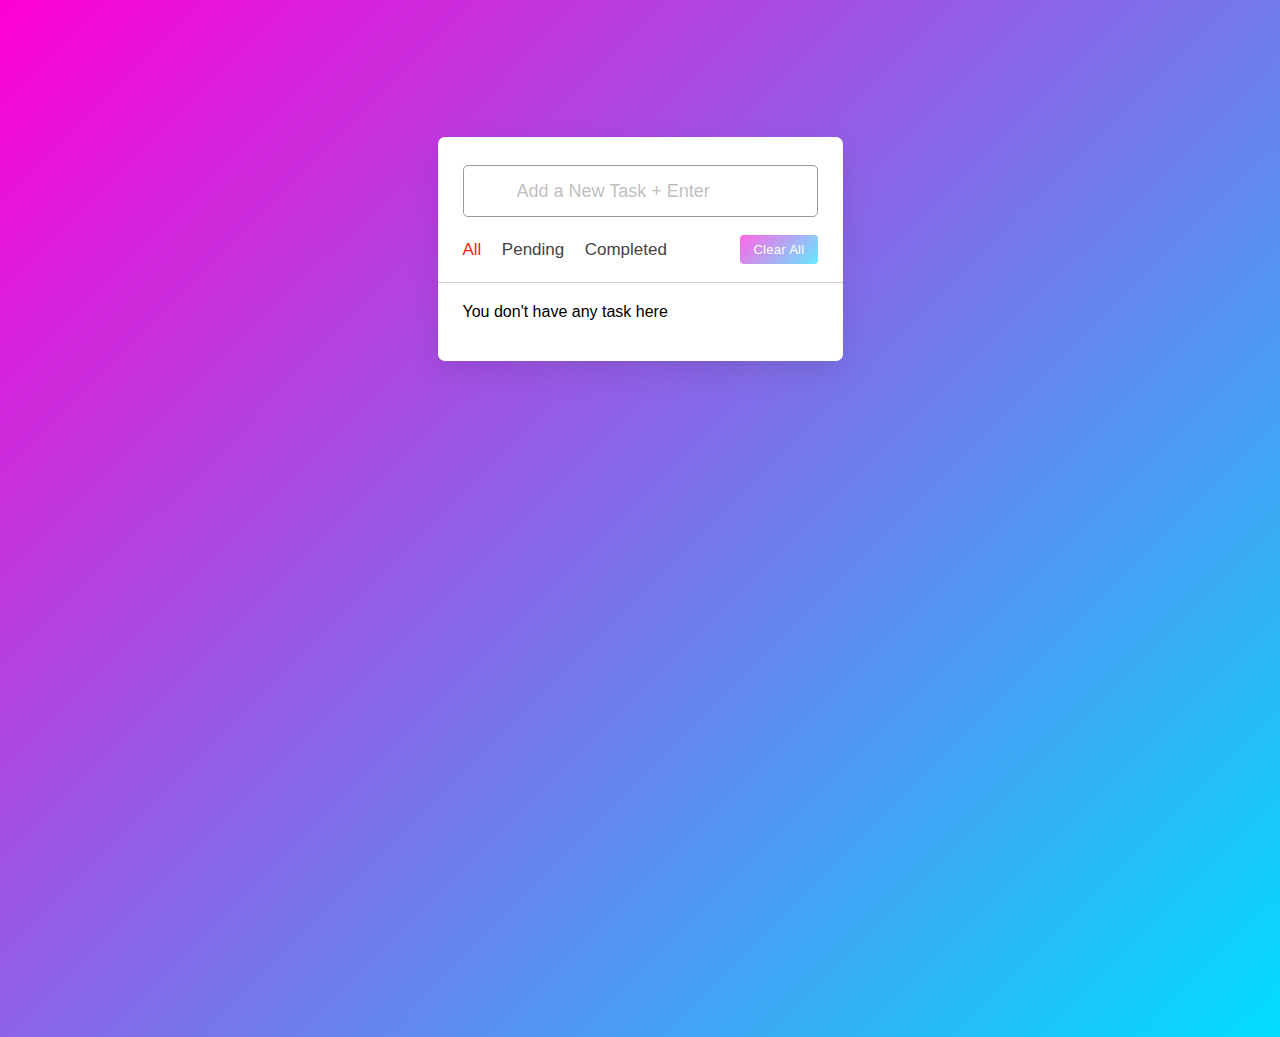
<file: Task1/Index.html>
<html lang="en">
  <head>
    <meta charset="UTF-8" />
    <meta http-equiv="X-UA-Compatible" content="IE=edge" />
    <meta name="viewport" content="width=device-width, initial-scale=1.0" />
    <link rel='stylesheet' type='text/css' ' media="screen" href="style.css"/>
    <title>Todo List App</title>
  </head>

  <body>
    <div class="wrapper">
      <div class="task-input">
        <ion-icon name="create-outline"></ion-icon>
        <input type="text" placeholder="Add a New Task + Enter" />
      </div>
      <div class="controls">
        <div class="filters">
          <span class="active" id="all">All</span>
          <span id="pending">Pending</span>
          <span id="completed">Completed</span>
        </div>
        <button class="clear-btn">Clear All</button>
      </div>
      <ul class="task-box"></ul>
    </div>
    <script src="main.js"></script>
  </body>
</html>
</file>
<file: Task1/style.css>
* {
    margin: 0;
    padding: 0;
    box-sizing: border-box;
    font-family: "Poppins", sans-serif;
}

body {
    width: 100%;
    height: 100vh;
    overflow: hidden;
    background: linear-gradient(135deg, #ff00d4, #00ddff);
}

::selection {
    color: #fff;
    background: #ff00d4;
}

.wrapper {
    max-width: 405px;
    background: #fff;
    margin: 137px auto;
    border-radius: 7px;
    padding: 28px 0 30px;
    box-shadow: 0 10px 30px rgba(0, 0, 0, 0.1);
}

.task-input {
    position: relative;
    height: 52px;
    padding: 0 25px;
}

.task-input ion-icon {
    position: absolute;
    top: 50%;
    color: #999;
    font-size: 25px;
    transform: translate(17px, -50%);
}

.task-input input {
    height: 100%;
    width: 100%;
    outline: none;
    font-size: 18px;
    border-radius: 5px;
    padding: 0 20px 0 53px;
    border: 1px solid #999;
}

.task-input input:focus,
.task-input input.active {
    padding-left: 52px;
    border: 2px solid #f12711;
}

.task-input input::placeholder {
    color: #bfbfbf;
}

.controls,
li {
    display: flex;
    align-items: center;
    justify-content: space-between;
}

.controls {
    padding: 18px 25px;
    border-bottom: 1px solid #ccc;
}

.filters span {
    margin: 0 8px;
    font-size: 17px;
    color: #444444;
    cursor: pointer;
}

.filters span:first-child {
    margin-left: 0;
}

.filters span.active {
    color: #f12711;
}

.clear-btn {
    border: none;
    opacity: 0.6;
    outline: none;
    color: #fff;
    cursor: pointer;
    font-size: 13px;
    padding: 7px 13px;
    border-radius: 4px;
    letter-spacing: 0.3px;
    pointer-events: none;
    transition: transform 0.25s ease;
    background: linear-gradient(135deg, #ff00d4 0%, #00ddff 100%);
}

.clear-btn.active {
    opacity: 0.9;
    pointer-events: auto;
}

.clear-btn:active {
    transform: scale(0.93);
}

.task-box {
    margin-top: 20px;
    margin-right: 5px;
    padding: 0 20px 10px 25px;
}

.task-box.overflow {
    overflow-y: auto;
    max-height: 300px;
}

.task-box::-webkit-scrollbar {
    width: 5px;
}

.task-box::-webkit-scrollbar-track {
    background: #f12711;
    border-radius: 25px;
}

.task-box::-webkit-scrollbar-thumb {
    background: #e6e6e6;
    border-radius: 25px;
}

.task-box .task {
    list-style: none;
    font-size: 17px;
    margin-bottom: 18px;
    padding-bottom: 16px;
    align-items: flex-start;
    border-bottom: 1px solid #ccc;
}

.task-box .task:last-child {
    margin-bottom: 0;
    border-bottom: 0;
    padding-bottom: 0;
}

.task-box .task label {
    display: flex;
    align-items: flex-start;
}

.task label input {
    margin-top: 7px;
    accent-color: #ff00d4;
}

.task label p {
    user-select: none;
    margin-left: 12px;
    word-wrap: break-word;
}

.task label p.checked {
    text-decoration: line-through;
}

.task-box .settings {
    position: relative;
}

.settings :where(i, li) {
    cursor: pointer;
}

.settings .task-menu {
    position: absolute;
    right: -5px;
    bottom: -65px;
    padding: 5px 0;
    background: #fff;
    border-radius: 4px;
    transform: scale(0);
    transform-origin: top right;
    box-shadow: 0 0 6px rgba(0, 0, 0, 0.15);
    transition: transform 0.2s ease;
    z-index: 10;
}

.task-box .task:last-child .task-menu {
    bottom: 0;
    transform-origin: bottom right;
}

.task-box .task:first-child .task-menu {
    bottom: -65px;
    transform-origin: top right;
}

.task-menu.show {
    transform: scale(1);
}

.task-menu li {
    height: 25px;
    font-size: 16px;
    margin-bottom: 2px;
    padding: 17px 15px;
    cursor: pointer;
    justify-content: flex-start;
}

.task-menu li:last-child {
    margin-bottom: 0;
}

.settings li:hover {
    background: #000;
}

.settings li i {
    padding-right: 8px;
}

@media (max-width: 400px) {
    body {
        padding: 0 10px;
    }

    .wrapper {
        padding: 20px 0;
    }

    .filters span {
        margin: 0 5px;
    }

    .task-input {
        padding: 0 20px;
    }

    .controls {
        padding: 18px 20px;
    }

    .task-box {
        margin-top: 20px;
        margin-right: 5px;
        padding: 0 15px 10px 20px;
    }

    .task label input {
        margin-top: 4px;
    }
}
</file>
